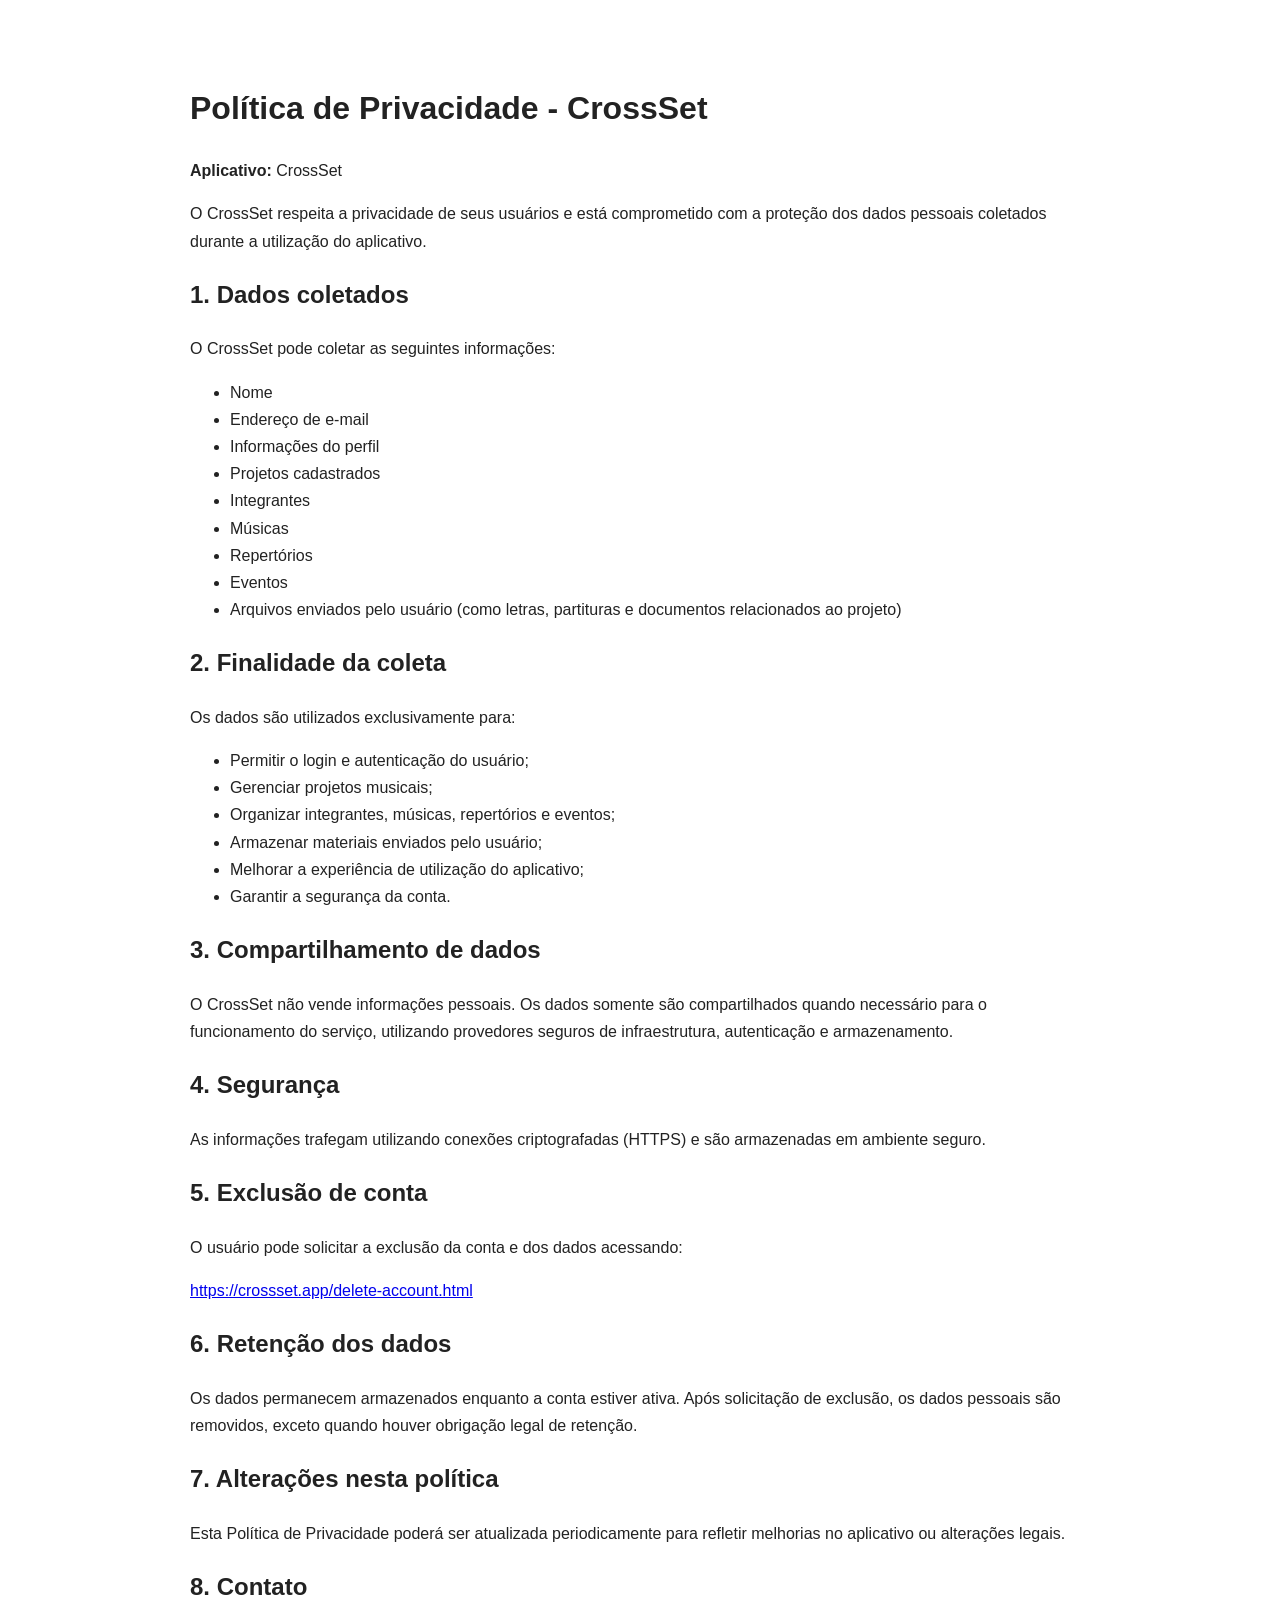
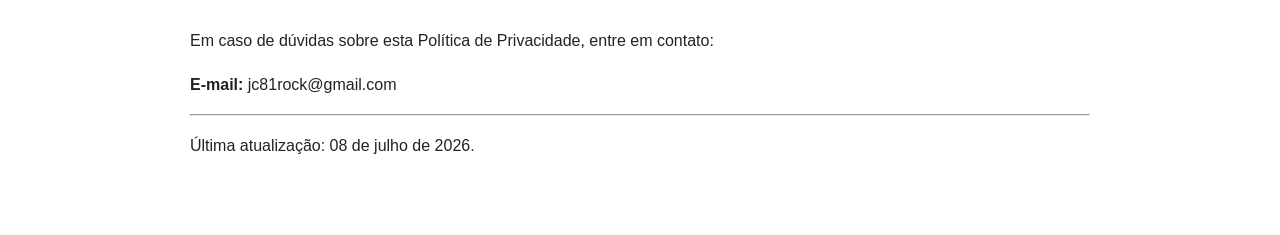
<file: privacy.html>
<!DOCTYPE html>
<html lang="pt-BR">
<head>
<meta charset="UTF-8">
<meta name="viewport" content="width=device-width, initial-scale=1.0">
<title>Política de Privacidade - CrossSet</title>
</head>

<body style="font-family:Arial,Helvetica,sans-serif;max-width:900px;margin:40px auto;padding:20px;line-height:1.7;color:#222;">

<h1>Política de Privacidade - CrossSet</h1>

<p><strong>Aplicativo:</strong> CrossSet</p>

<p>
O CrossSet respeita a privacidade de seus usuários e está comprometido com a proteção dos dados pessoais coletados durante a utilização do aplicativo.
</p>

<h2>1. Dados coletados</h2>

<p>O CrossSet pode coletar as seguintes informações:</p>

<ul>
<li>Nome</li>
<li>Endereço de e-mail</li>
<li>Informações do perfil</li>
<li>Projetos cadastrados</li>
<li>Integrantes</li>
<li>Músicas</li>
<li>Repertórios</li>
<li>Eventos</li>
<li>Arquivos enviados pelo usuário (como letras, partituras e documentos relacionados ao projeto)</li>
</ul>

<h2>2. Finalidade da coleta</h2>

<p>Os dados são utilizados exclusivamente para:</p>

<ul>
<li>Permitir o login e autenticação do usuário;</li>
<li>Gerenciar projetos musicais;</li>
<li>Organizar integrantes, músicas, repertórios e eventos;</li>
<li>Armazenar materiais enviados pelo usuário;</li>
<li>Melhorar a experiência de utilização do aplicativo;</li>
<li>Garantir a segurança da conta.</li>
</ul>

<h2>3. Compartilhamento de dados</h2>

<p>
O CrossSet não vende informações pessoais.
Os dados somente são compartilhados quando necessário para o funcionamento do serviço, utilizando provedores seguros de infraestrutura, autenticação e armazenamento.
</p>

<h2>4. Segurança</h2>

<p>
As informações trafegam utilizando conexões criptografadas (HTTPS) e são armazenadas em ambiente seguro.
</p>

<h2>5. Exclusão de conta</h2>

<p>
O usuário pode solicitar a exclusão da conta e dos dados acessando:
</p>

<p>
<a href="https://crossset.app/delete-account.html">
https://crossset.app/delete-account.html
</a>
</p>

<h2>6. Retenção dos dados</h2>

<p>
Os dados permanecem armazenados enquanto a conta estiver ativa.
Após solicitação de exclusão, os dados pessoais são removidos, exceto quando houver obrigação legal de retenção.
</p>

<h2>7. Alterações nesta política</h2>

<p>
Esta Política de Privacidade poderá ser atualizada periodicamente para refletir melhorias no aplicativo ou alterações legais.
</p>

<h2>8. Contato</h2>

<p>
Em caso de dúvidas sobre esta Política de Privacidade, entre em contato:
</p>

<p>
<strong>E-mail:</strong> jc81rock@gmail.com
</p>

<hr>

<p>
Última atualização: 08 de julho de 2026.
</p>

</body>
</html>
</file>
